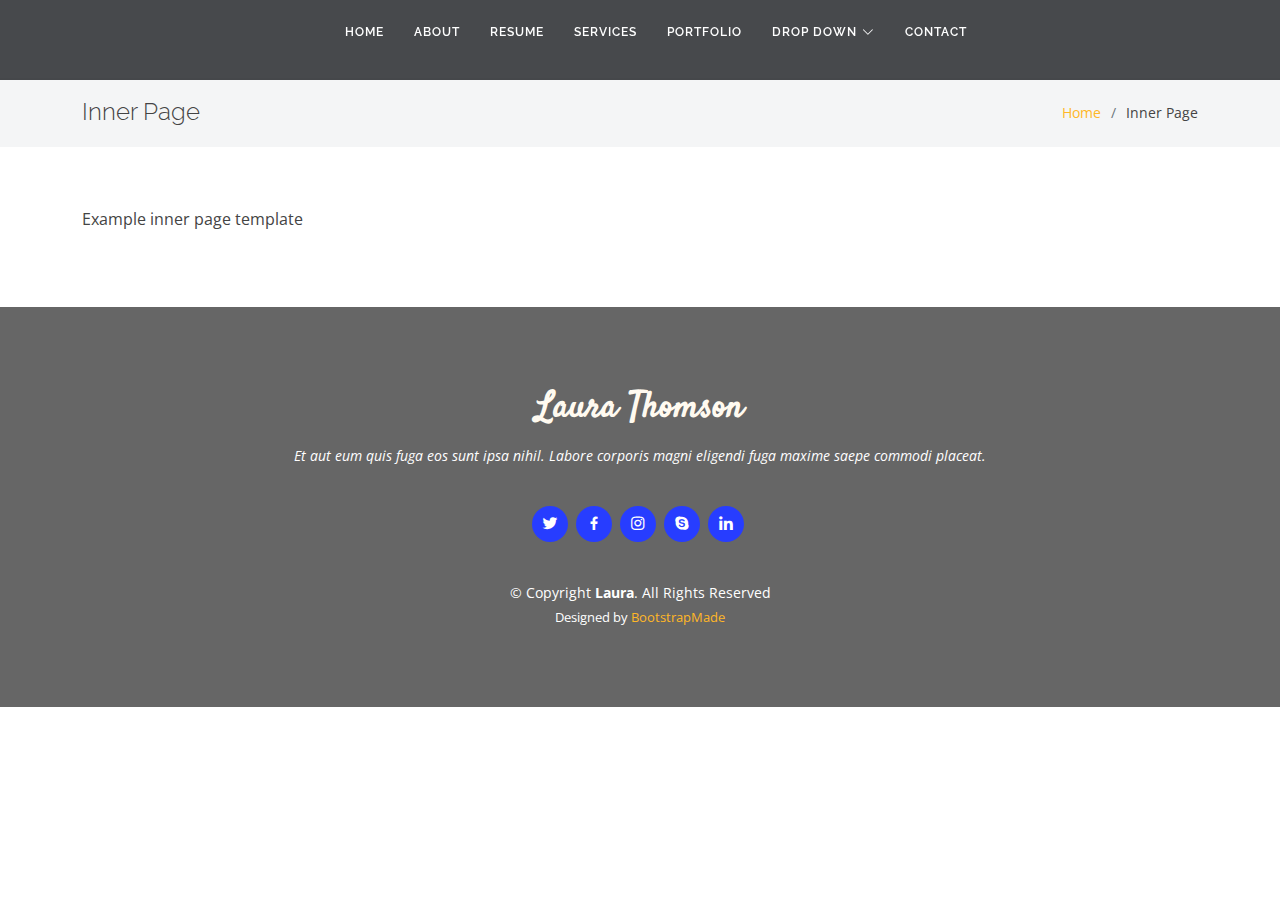
<file: inner-page.html>
<!DOCTYPE html>
<html lang="en">

<head>
  <meta charset="utf-8">
  <meta content="width=device-width, initial-scale=1.0" name="viewport">

  <title>Inner Page - Laura Bootstrap Template</title>
  <meta content="" name="description">
  <meta content="" name="keywords">

  <!-- Favicons -->
  <link href="assets/img/favicon.png" rel="icon">
  <link href="assets/img/apple-touch-icon.png" rel="apple-touch-icon">

  <!-- Google Fonts -->
  <link href="https://fonts.googleapis.com/css?family=Open+Sans:300,300i,400,400i,600,600i,700,700i|Raleway:300,300i,400,400i,500,500i,600,600i,700,700i|Satisfy" rel="stylesheet">

  <!-- Vendor CSS Files -->
  <link href="assets/vendor/bootstrap/css/bootstrap.min.css" rel="stylesheet">
  <link href="assets/vendor/bootstrap-icons/bootstrap-icons.css" rel="stylesheet">
  <link href="assets/vendor/boxicons/css/boxicons.min.css" rel="stylesheet">
  <link href="assets/vendor/glightbox/css/glightbox.min.css" rel="stylesheet">
  <link href="assets/vendor/swiper/swiper-bundle.min.css" rel="stylesheet">

  <!-- Template Main CSS File -->
  <link href="assets/css/style.css" rel="stylesheet">

  <!-- =======================================================
  * Template Name: Laura - v4.10.0
  * Template URL: https://bootstrapmade.com/laura-free-creative-bootstrap-theme/
  * Author: BootstrapMade.com
  * License: https://bootstrapmade.com/license/
  ======================================================== -->
</head>

<body>

  <!-- ======= Header ======= -->
  <header id="header" class="fixed-top d-flex justify-content-center align-items-center ">

    <nav id="navbar" class="navbar">
      <ul>
        <li><a class="nav-link scrollto " href="#hero">Home</a></li>
        <li><a class="nav-link scrollto" href="#about">About</a></li>
        <li><a class="nav-link scrollto" href="#resume">Resume</a></li>
        <li><a class="nav-link scrollto" href="#services">Services</a></li>
        <li><a class="nav-link scrollto " href="#portfolio">Portfolio</a></li>
        <li class="dropdown"><a href="#"><span>Drop Down</span> <i class="bi bi-chevron-down"></i></a>
          <ul>
            <li><a href="#">Drop Down 1</a></li>
            <li class="dropdown"><a href="#"><span>Deep Drop Down</span> <i class="bi bi-chevron-right"></i></a>
              <ul>
                <li><a href="#">Deep Drop Down 1</a></li>
                <li><a href="#">Deep Drop Down 2</a></li>
                <li><a href="#">Deep Drop Down 3</a></li>
                <li><a href="#">Deep Drop Down 4</a></li>
                <li><a href="#">Deep Drop Down 5</a></li>
              </ul>
            </li>
            <li><a href="#">Drop Down 2</a></li>
            <li><a href="#">Drop Down 3</a></li>
            <li><a href="#">Drop Down 4</a></li>
          </ul>
        </li>
        <li><a class="nav-link scrollto" href="#contact">Contact</a></li>
      </ul>
      <i class="bi bi-list mobile-nav-toggle"></i>
    </nav><!-- .navbar -->

  </header><!-- End Header -->

  <main id="main">

    <!-- ======= Breadcrumbs ======= -->
    <section class="breadcrumbs">
      <div class="container">

        <div class="d-flex justify-content-between align-items-center">
          <h2>Inner Page</h2>
          <ol>
            <li><a href="index.html">Home</a></li>
            <li>Inner Page</li>
          </ol>
        </div>

      </div>
    </section><!-- End Breadcrumbs -->

    <section class="inner-page">
      <div class="container">
        <p>
          Example inner page template
        </p>
      </div>
    </section>

  </main><!-- End #main -->

  <!-- ======= Footer ======= -->
  <footer id="footer">
    <div class="container">
      <h3>Laura Thomson</h3>
      <p>Et aut eum quis fuga eos sunt ipsa nihil. Labore corporis magni eligendi fuga maxime saepe commodi placeat.</p>
      <div class="social-links">
        <a href="#" class="twitter"><i class="bx bxl-twitter"></i></a>
        <a href="#" class="facebook"><i class="bx bxl-facebook"></i></a>
        <a href="#" class="instagram"><i class="bx bxl-instagram"></i></a>
        <a href="#" class="google-plus"><i class="bx bxl-skype"></i></a>
        <a href="#" class="linkedin"><i class="bx bxl-linkedin"></i></a>
      </div>
      <div class="copyright">
        &copy; Copyright <strong><span>Laura</span></strong>. All Rights Reserved
      </div>
      <div class="credits">
        <!-- All the links in the footer should remain intact. -->
        <!-- You can delete the links only if you purchased the pro version. -->
        <!-- Licensing information: https://bootstrapmade.com/license/ -->
        <!-- Purchase the pro version with working PHP/AJAX contact form: https://bootstrapmade.com/laura-free-creative-bootstrap-theme/ -->
        Designed by <a href="https://bootstrapmade.com/">BootstrapMade</a>
      </div>
    </div>
  </footer><!-- End Footer -->

  <a href="#" class="back-to-top d-flex align-items-center justify-content-center"><i class="bi bi-arrow-up-short"></i></a>

  <!-- Vendor JS Files -->
  <script src="assets/vendor/purecounter/purecounter_vanilla.js"></script>
  <script src="assets/vendor/bootstrap/js/bootstrap.bundle.min.js"></script>
  <script src="assets/vendor/glightbox/js/glightbox.min.js"></script>
  <script src="assets/vendor/isotope-layout/isotope.pkgd.min.js"></script>
  <script src="assets/vendor/swiper/swiper-bundle.min.js"></script>
  <script src="assets/vendor/waypoints/noframework.waypoints.js"></script>
  <script src="assets/vendor/php-email-form/validate.js"></script>

  <!-- Template Main JS File -->
  <script src="assets/js/main.js"></script>

</body>

</html>
</file>
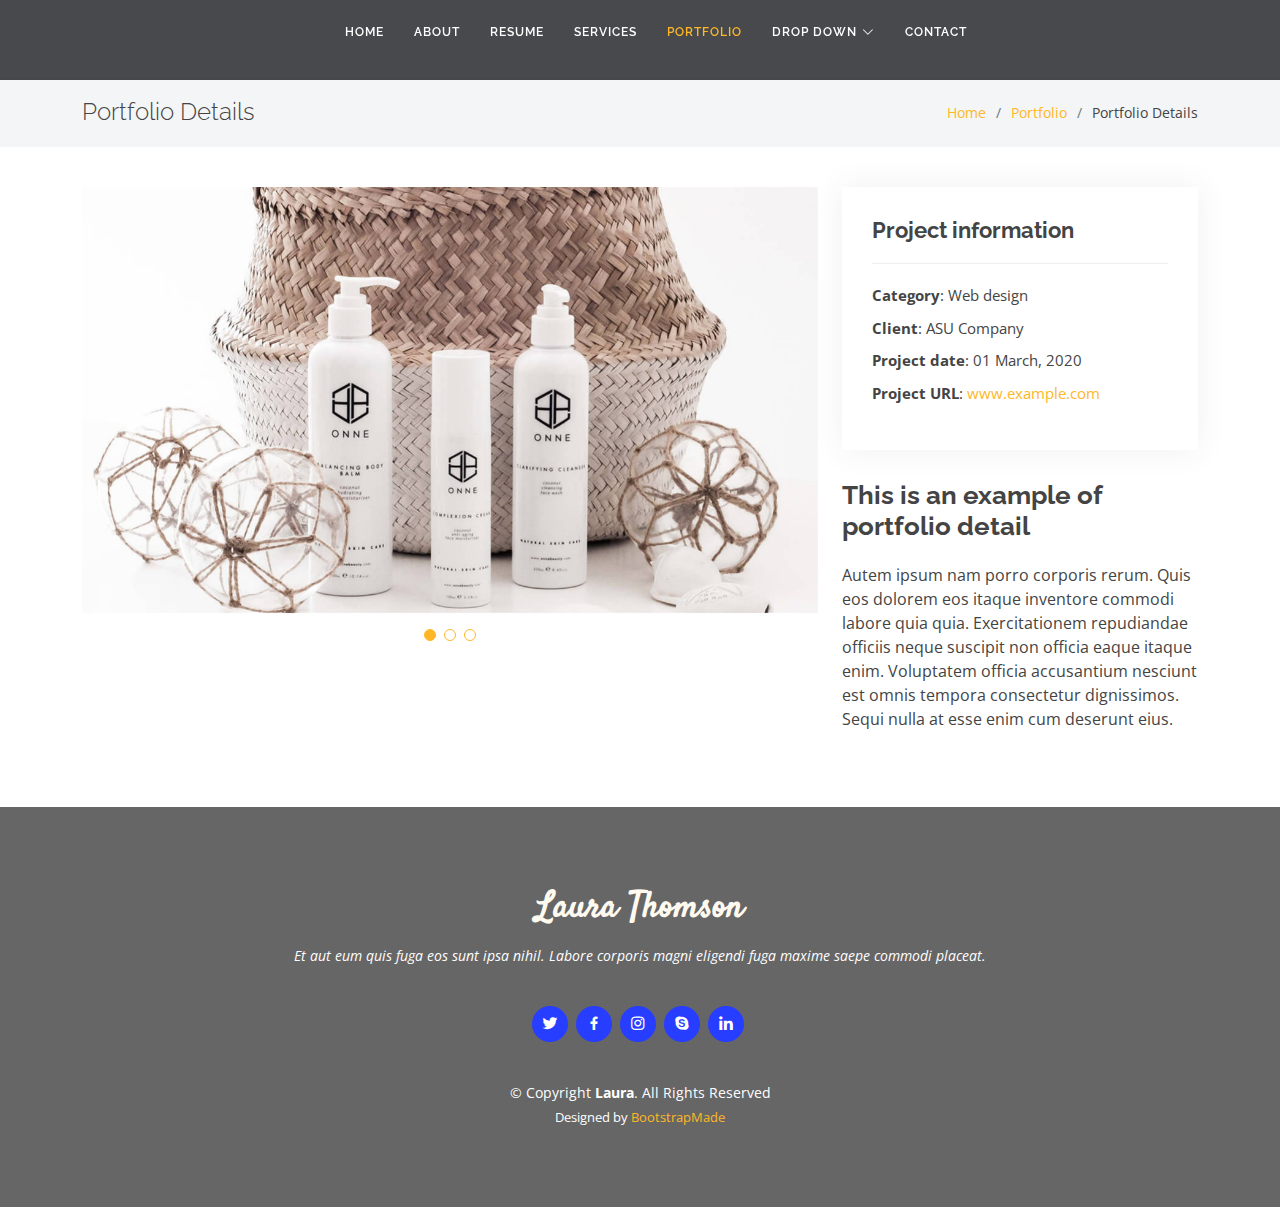
<file: portfolio-details.html>
<!DOCTYPE html>
<html lang="en">

<head>
  <meta charset="utf-8">
  <meta content="width=device-width, initial-scale=1.0" name="viewport">

  <title>Portfolio Details - Laura Bootstrap Template</title>
  <meta content="" name="description">
  <meta content="" name="keywords">

  <!-- Favicons -->
  <link href="assets/img/favicon.png" rel="icon">
  <link href="assets/img/apple-touch-icon.png" rel="apple-touch-icon">

  <!-- Google Fonts -->
  <link href="https://fonts.googleapis.com/css?family=Open+Sans:300,300i,400,400i,600,600i,700,700i|Raleway:300,300i,400,400i,500,500i,600,600i,700,700i|Satisfy" rel="stylesheet">

  <!-- Vendor CSS Files -->
  <link href="assets/vendor/bootstrap/css/bootstrap.min.css" rel="stylesheet">
  <link href="assets/vendor/bootstrap-icons/bootstrap-icons.css" rel="stylesheet">
  <link href="assets/vendor/boxicons/css/boxicons.min.css" rel="stylesheet">
  <link href="assets/vendor/glightbox/css/glightbox.min.css" rel="stylesheet">
  <link href="assets/vendor/swiper/swiper-bundle.min.css" rel="stylesheet">

  <!-- Template Main CSS File -->
  <link href="assets/css/style.css" rel="stylesheet">

  <!-- =======================================================
  * Template Name: Laura - v4.10.0
  * Template URL: https://bootstrapmade.com/laura-free-creative-bootstrap-theme/
  * Author: BootstrapMade.com
  * License: https://bootstrapmade.com/license/
  ======================================================== -->
</head>

<body>

  <!-- ======= Header ======= -->
  <header id="header" class="fixed-top d-flex justify-content-center align-items-center ">

    <nav id="navbar" class="navbar">
      <ul>
        <li><a class="nav-link scrollto " href="#hero">Home</a></li>
        <li><a class="nav-link scrollto" href="#about">About</a></li>
        <li><a class="nav-link scrollto" href="#resume">Resume</a></li>
        <li><a class="nav-link scrollto" href="#services">Services</a></li>
        <li><a class="nav-link scrollto active" href="#portfolio">Portfolio</a></li>
        <li class="dropdown"><a href="#"><span>Drop Down</span> <i class="bi bi-chevron-down"></i></a>
          <ul>
            <li><a href="#">Drop Down 1</a></li>
            <li class="dropdown"><a href="#"><span>Deep Drop Down</span> <i class="bi bi-chevron-right"></i></a>
              <ul>
                <li><a href="#">Deep Drop Down 1</a></li>
                <li><a href="#">Deep Drop Down 2</a></li>
                <li><a href="#">Deep Drop Down 3</a></li>
                <li><a href="#">Deep Drop Down 4</a></li>
                <li><a href="#">Deep Drop Down 5</a></li>
              </ul>
            </li>
            <li><a href="#">Drop Down 2</a></li>
            <li><a href="#">Drop Down 3</a></li>
            <li><a href="#">Drop Down 4</a></li>
          </ul>
        </li>
        <li><a class="nav-link scrollto" href="#contact">Contact</a></li>
      </ul>
      <i class="bi bi-list mobile-nav-toggle"></i>
    </nav><!-- .navbar -->

  </header><!-- End Header -->

  <main id="main">

    <!-- ======= Breadcrumbs Section ======= -->
    <section class="breadcrumbs">
      <div class="container">

        <div class="d-flex justify-content-between align-items-center">
          <h2>Portfolio Details</h2>
          <ol>
            <li><a href="index.html">Home</a></li>
            <li><a href="portfolio.html">Portfolio</a></li>
            <li>Portfolio Details</li>
          </ol>
        </div>

      </div>
    </section><!-- Breadcrumbs Section -->

    <!-- ======= Portfolio Details Section ======= -->
    <section id="portfolio-details" class="portfolio-details">
      <div class="container">

        <div class="row gy-4">

          <div class="col-lg-8">
            <div class="portfolio-details-slider swiper">
              <div class="swiper-wrapper align-items-center">

                <div class="swiper-slide">
                  <img src="assets/img/portfolio/portfolio-details-1.jpg" alt="">
                </div>

                <div class="swiper-slide">
                  <img src="assets/img/portfolio/portfolio-details-2.jpg" alt="">
                </div>

                <div class="swiper-slide">
                  <img src="assets/img/portfolio/portfolio-details-3.jpg" alt="">
                </div>

              </div>
              <div class="swiper-pagination"></div>
            </div>
          </div>

          <div class="col-lg-4">
            <div class="portfolio-info">
              <h3>Project information</h3>
              <ul>
                <li><strong>Category</strong>: Web design</li>
                <li><strong>Client</strong>: ASU Company</li>
                <li><strong>Project date</strong>: 01 March, 2020</li>
                <li><strong>Project URL</strong>: <a href="#">www.example.com</a></li>
              </ul>
            </div>
            <div class="portfolio-description">
              <h2>This is an example of portfolio detail</h2>
              <p>
                Autem ipsum nam porro corporis rerum. Quis eos dolorem eos itaque inventore commodi labore quia quia. Exercitationem repudiandae officiis neque suscipit non officia eaque itaque enim. Voluptatem officia accusantium nesciunt est omnis tempora consectetur dignissimos. Sequi nulla at esse enim cum deserunt eius.
              </p>
            </div>
          </div>

        </div>

      </div>
    </section><!-- End Portfolio Details Section -->

  </main><!-- End #main -->

  <!-- ======= Footer ======= -->
  <footer id="footer">
    <div class="container">
      <h3>Laura Thomson</h3>
      <p>Et aut eum quis fuga eos sunt ipsa nihil. Labore corporis magni eligendi fuga maxime saepe commodi placeat.</p>
      <div class="social-links">
        <a href="#" class="twitter"><i class="bx bxl-twitter"></i></a>
        <a href="#" class="facebook"><i class="bx bxl-facebook"></i></a>
        <a href="#" class="instagram"><i class="bx bxl-instagram"></i></a>
        <a href="#" class="google-plus"><i class="bx bxl-skype"></i></a>
        <a href="#" class="linkedin"><i class="bx bxl-linkedin"></i></a>
      </div>
      <div class="copyright">
        &copy; Copyright <strong><span>Laura</span></strong>. All Rights Reserved
      </div>
      <div class="credits">
        <!-- All the links in the footer should remain intact. -->
        <!-- You can delete the links only if you purchased the pro version. -->
        <!-- Licensing information: https://bootstrapmade.com/license/ -->
        <!-- Purchase the pro version with working PHP/AJAX contact form: https://bootstrapmade.com/laura-free-creative-bootstrap-theme/ -->
        Designed by <a href="https://bootstrapmade.com/">BootstrapMade</a>
      </div>
    </div>
  </footer><!-- End Footer -->

  <a href="#" class="back-to-top d-flex align-items-center justify-content-center"><i class="bi bi-arrow-up-short"></i></a>

  <!-- Vendor JS Files -->
  <script src="assets/vendor/purecounter/purecounter_vanilla.js"></script>
  <script src="assets/vendor/bootstrap/js/bootstrap.bundle.min.js"></script>
  <script src="assets/vendor/glightbox/js/glightbox.min.js"></script>
  <script src="assets/vendor/isotope-layout/isotope.pkgd.min.js"></script>
  <script src="assets/vendor/swiper/swiper-bundle.min.js"></script>
  <script src="assets/vendor/waypoints/noframework.waypoints.js"></script>
  <script src="assets/vendor/php-email-form/validate.js"></script>

  <!-- Template Main JS File -->
  <script src="assets/js/main.js"></script>

</body>

</html>
</file>
<file: assets/css/style.css>
/**
* Template Name: Laura - v4.10.0
* Template URL: https://bootstrapmade.com/laura-free-creative-bootstrap-theme/
* Author: BootstrapMade.com
* License: https://bootstrapmade.com/license/
*/

/*--------------------------------------------------------------
# General
--------------------------------------------------------------*/
body {
  margin: 0;
  padding: 0;
  font-family: "Open Sans", sans-serif;
  color: #444444;
}

a {
  color: #ffb727;
  text-decoration: none;
}

a:hover {
  color: #ffc85a;
  text-decoration: none;
}

h1,
h2,
h3,
h4,
h5,
h6 {
  font-family: "Raleway", sans-serif;
}

/*--------------------------------------------------------------
# Back to top button
--------------------------------------------------------------*/
.back-to-top {
  position: fixed;
  visibility: hidden;
  opacity: 0;
  right: 15px;
  bottom: 15px;
  z-index: 996;
  background: #ffb727;
  width: 40px;
  height: 40px;
  border-radius: 4px;
  transition: all 0.4s;
}

.back-to-top i {
  font-size: 28px;
  color: #fff;
  line-height: 0;
}

.back-to-top:hover {
  background: #ffc550;
  color: #fff;
}

.back-to-top.active {
  visibility: visible;
  opacity: 1;
}

/*--------------------------------------------------------------
# Header
--------------------------------------------------------------*/
#header {
  z-index: 997;
  transition: all 0.5s;
  height: 80px;
  background: rgba(25, 28, 31, 0.8);
}

#header.header-transparent {
  background: transparent;
}

#header.header-scrolled {
  height: 60px;
  background: rgba(25, 28, 31, 0.8);
}

.abc {
  display: flex;
  justify-content: space-between;
  align-items: center;

  padding: 0 20px;

  color: #fff;
}

/*--------------------------------------------------------------
# Navigation Menu
--------------------------------------------------------------*/
/**
* Desktop Navigation 
*/
.navbar {
  padding: 0;
}

.navbar ul {
  /* margin: 0; */
  /* padding: 0; */
  display: flex;
  list-style: none;
  align-items: center;
}

.navbar li {
  position: relative;
}

.navbar a,
.navbar a:focus {
  display: flex;
  align-items: center;
  justify-content: space-between;
  padding: 10px 15px;
  color: #fff;
  white-space: nowrap;
  transition: 0.3s;
  font-size: 12px;
  font-family: "Raleway", sans-serif;
  text-transform: uppercase;
  font-weight: 600;
  letter-spacing: 1px;
}

.navbar a i,
.navbar a:focus i {
  font-size: 12px;
  line-height: 0;
  margin-left: 5px;
}

.navbar a:hover,
.navbar .active,
.navbar .active:focus,
.navbar li:hover>a {
  color: #ffb727;
}

.navbar .dropdown ul {
  display: block;
  position: absolute;
  left: 14px;
  top: calc(100% + 30px);
  margin: 0;
  padding: 10px 0;
  z-index: 99;
  opacity: 0;
  visibility: hidden;
  background: #fff;
  box-shadow: 0px 0px 30px rgba(127, 137, 161, 0.25);
  transition: 0.3s;
  border-radius: 4px;
}

.navbar .dropdown ul li {
  min-width: 200px;
}

.navbar .dropdown ul a {
  padding: 10px 20px;
  font-size: 14px;
  text-transform: none;
  font-weight: 400;
  color: #3b434a;
  letter-spacing: 1px;
}

.navbar .dropdown ul a i {
  font-size: 12px;
}

.navbar .dropdown ul a:hover,
.navbar .dropdown ul .active:hover,
.navbar .dropdown ul li:hover>a {
  color: #ffb727;
}

.navbar .dropdown:hover>ul {
  opacity: 1;
  top: 100%;
  visibility: visible;
}

.navbar .dropdown .dropdown ul {
  top: 0;
  left: calc(100% - 30px);
  visibility: hidden;
}

.navbar .dropdown .dropdown:hover>ul {
  opacity: 1;
  top: 0;
  left: 100%;
  visibility: visible;
}

@media (max-width: 1366px) {
  .navbar .dropdown .dropdown ul {
    left: -90%;
  }

  .navbar .dropdown .dropdown:hover>ul {
    left: -100%;
  }
}

/**
* Mobile Navigation 
*/
.mobile-nav-toggle {
  color: #fff;
  font-size: 28px;
  cursor: pointer;
  display: none;
  line-height: 0;
  transition: 0.5s;
}

@media (max-width: 991px) {
  .mobile-nav-toggle {
    display: block;
  }

  .navbar ul {
    display: none;
  }
}

.navbar-mobile {
  position: fixed;
  overflow: hidden;
  top: 0;
  right: 0;
  left: 0;
  bottom: 0;
  background: rgba(36, 41, 46, 0.9);
  transition: 0.3s;
  z-index: 999;
}

.navbar-mobile .mobile-nav-toggle {
  position: absolute;
  top: 15px;
  right: 15px;
}

.navbar-mobile ul {
  display: block;
  position: absolute;
  top: 55px;
  right: 15px;
  bottom: 15px;
  left: 15px;
  padding: 10px 0;
  border-radius: 10px;
  background-color: #fff;
  overflow-y: auto;
  transition: 0.3s;
}

.navbar-mobile a,
.navbar-mobile a:focus {
  padding: 10px 20px;
  font-size: 14px;
  color: #3b434a;
}

.navbar-mobile a:hover,
.navbar-mobile .active,
.navbar-mobile li:hover>a {
  color: #ffb727;
}

.navbar-mobile .getstarted,
.navbar-mobile .getstarted:focus {
  margin: 15px;
}

.navbar-mobile .dropdown ul {
  position: static;
  display: none;
  margin: 10px 20px;
  padding: 10px 0;
  z-index: 99;
  opacity: 1;
  visibility: visible;
  background: #fff;
  box-shadow: 0px 0px 30px rgba(127, 137, 161, 0.25);
}

.navbar-mobile .dropdown ul li {
  min-width: 200px;
}

.navbar-mobile .dropdown ul a {
  padding: 10px 20px;
}

.navbar-mobile .dropdown ul a i {
  font-size: 12px;
}

.navbar-mobile .dropdown ul a:hover,
.navbar-mobile .dropdown ul .active:hover,
.navbar-mobile .dropdown ul li:hover>a {
  color: #ffb727;
}

.navbar-mobile .dropdown>.dropdown-active {
  display: block;
}

/*--------------------------------------------------------------
# Hero Section
--------------------------------------------------------------*/
#hero {
  width: 100%;
  height: 100vh;
  background: url("https://scontent.fccj1-1.fna.fbcdn.net/v/t1.6435-9/73422580_2411094655677048_9018658837372076032_n.jpg?_nc_cat=104&ccb=1-7&_nc_sid=730e14&_nc_ohc=KCu7rDMU41gAX9a9v4K&tn=pqz_FXhe7id9Swqo&_nc_ht=scontent.fccj1-1.fna&oh=00_AfC5dfS6PO5ZtCgq5FCRnjSCHqDkHFOLx9h7w_EHlK2fIg&oe=63EC7B3F") top right;
  background-size: cover;
  position: relative;
  
}

#hero:before {
  content: "";
  background: rgba(0, 0, 0, 0.65);
  position: absolute;
  bottom: 0;
  top: 0;
  left: 0;
  right: 0;
}

#hero .hero-container {
  position: absolute;
  bottom: 0;
  top: 0;
  left: 0;
  right: 0;
  display: flex;
  justify-content: center;
  align-items: center;
  flex-direction: column;
  padding: 0 15px;
}

#hero h1 {
  margin: 0 0 10px 0;
  font-size: 64px;
  font-family: "Satisfy", serif;
  color: #fff;
}

#hero h2 {
  color: #eee;
  margin-bottom: 50px;
  font-size: 13px;
  font-weight: 500;
  letter-spacing: 1px;
  text-transform: uppercase;
}

#hero .btn-scroll {
  transition: 0.4s;
  color: rgba(255, 255, 255, 0.6);
  animation: up-down 1s ease-in-out infinite alternate-reverse both;
}

#hero .btn-scroll i {
  font-size: 48px;
}

#hero .btn-scroll:hover {
  color: #ffb727;
}

@media (min-width: 100px) {
  #hero {
    background-attachment: fixed;
  }
}

@media (max-width: 575px) {
  #hero h1 {
    font-size: 40px;
  }

  #hero h2 {
    text-align: center;
    margin-bottom: 30px;
  }
}

@-webkit-keyframes up-down {
  0% {
    transform: translateY(5px);
  }

  100% {
    transform: translateY(-5px);
  }
}

@keyframes up-down {
  0% {
    transform: translateY(5px);
  }

  100% {
    transform: translateY(-5px);
  }
}

/*--------------------------------------------------------------
# Sections General
--------------------------------------------------------------*/
section {
  padding: 60px 0;
}

.section-bg {
  background-color: white;
}

.section-title {
  text-align: center;
  padding: 30px 0;
  position: relative;
}

.section-title h2 {
  font-size: 32px;
  font-weight: 700;
  text-transform: uppercase;
  margin-bottom: 20px;
  padding-bottom: 0;
  color: #3b434a;
  position: relative;
  z-index: 2;
}

.section-title span {
  position: absolute;
  top: 30px;
  color: #eef0f2;
  left: 0;
  right: 0;
  z-index: 1;
  font-weight: 700;
  font-size: 52px;
  text-transform: uppercase;
  line-height: 0;
}

.section-title p {
  margin-bottom: 0;
  position: relative;
  z-index: 2;
}

@media (max-width: 575px) {
  .section-title h2 {
    font-size: 28px;
    margin-bottom: 15px;
  }

  .section-title span {
    font-size: 38px;
  }
}

/*--------------------------------------------------------------
# Breadcrumbs
--------------------------------------------------------------*/
.breadcrumbs {
  padding: 20px 0;
  background-color: #f4f5f6;
  min-height: 40px;
  margin-top: 78px;
}

@media (max-width: 992px) {
  .breadcrumbs {
    margin-top: 60px;
  }
}

.breadcrumbs h2 {
  font-size: 24px;
  font-weight: 300;
  margin: 0;
}

@media (max-width: 992px) {
  .breadcrumbs h2 {
    margin: 0 0 10px 0;
  }
}

.breadcrumbs ol {
  display: flex;
  flex-wrap: wrap;
  list-style: none;
  padding: 0;
  margin: 0;
  font-size: 14px;
}

.breadcrumbs ol li+li {
  padding-left: 10px;
}

.breadcrumbs ol li+li::before {
  display: inline-block;
  padding-right: 10px;
  color: #6c757d;
  content: "/";
}

@media (max-width: 768px) {
  .breadcrumbs .d-flex {
    display: block !important;
  }

  .breadcrumbs ol {
    display: block;
  }

  .breadcrumbs ol li {
    display: inline-block;
  }
}

/*--------------------------------------------------------------
# About Me
--------------------------------------------------------------*/
.about .content h3 {
  font-weight: 700;
  font-size: 26px;
  color: #3b434a;
  text-transform: uppercase;
}

.about .content ul {
  list-style: none;
  padding: 0;
}

.about .content ul li {
  margin-bottom: 20px;
  display: flex;
  align-items: center;
}

.about .content ul strong {
  margin-right: 10px;
}

.about .content ul i {
  font-size: 16px;
  margin-right: 5px;
  color: #ffb727;
  line-height: 0;
}

.about .content p:last-child {
  margin-bottom: 0;
}

.about .content .count-box {
  width: 100%;
}

.about .content .count-box i {
  display: block;
  font-size: 36px;
  color: #ffb727;
  float: left;
  line-height: 0;
}

.about .content .count-box span {
  font-size: 36px;
  line-height: 30px;
  display: block;
  font-weight: 700;
  color: #3b434a;
  margin-left: 50px;
}

.about .content .count-box p {
  padding: 15px 0 0 0;
  margin: 0 0 0 50px;
  font-family: "Raleway", sans-serif;
  font-size: 14px;
  color: #5d6a75;
}

.about .content .count-box a {
  font-weight: 600;
  display: block;
  margin-top: 20px;
  color: #5d6a75;
  font-size: 15px;
  font-family: "Satisfy", serif;
  transition: ease-in-out 0.3s;
}

.about .content .count-box a:hover {
  color: #82909c;
}

.about .image {
  background: url("https://scontent.fccj1-1.fna.fbcdn.net/v/t31.18172-8/13495592_971603199626208_8951801834573236021_o.jpg?_nc_cat=104&ccb=1-7&_nc_sid=174925&_nc_ohc=FyI8QJ3XK5MAX_PpGci&tn=pqz_FXhe7id9Swqo&_nc_ht=scontent.fccj1-1.fna&oh=00_AfAKuLv7QZbVinpF-2ao90Hyee9yN1ZsF9j-KYPAvKWe-Q&oe=63E9A4DC") center center no-repeat;
  background-size: cover;
  min-height: 500px;
}

.about .skills-content {
  margin-top: 30px;
}

.about .skills-content .progress {
  height: 60px;
  display: block;
  background: none;
  border-radius: 0;
}

.about .skills-content .progress .skill {
  padding: 10px 0;
  margin: 0 0 6px 0;
  text-transform: uppercase;
  display: block;
  font-weight: 700;
  font-family: "Raleway", sans-serif;
  color: #3b434a;
}

.about .skills-content .progress .skill .val {
  float: right;
  font-style: normal;
}

.about .skills-content .progress-bar-wrap {
  background: #e6e8eb;
}

.about .skills-content .progress-bar {
  width: 1px;
  height: 10px;
  transition: 0.9s;
  background-color: #18d26e;
}

/*--------------------------------------------------------------
# My Resume
--------------------------------------------------------------*/
.resume .resume-title {
  font-size: 26px;
  font-weight: 700;
  margin-top: 20px;
  margin-bottom: 20px;
  color: #3b454a;
}

.resume .resume-item {
  padding: 0 0 20px 20px;
  margin-top: -2px;
  border-left: 2px solid #82909c;
  position: relative;
}

.resume .resume-item h4 {
  line-height: 18px;
  font-size: 16px;
  font-weight: 700;
  text-transform: uppercase;
  color: #ffb727;
  margin-bottom: 10px;
}

.resume .resume-item h5 {
  font-size: 16px;
  background: #eef0f2;
  padding: 5px 15px;
  display: inline-block;
  font-weight: 600;
  margin-bottom: 10px;
}

.resume .resume-item ul {
  padding-left: 20px;
}

.resume .resume-item ul li {
  padding-bottom: 10px;
}

.resume .resume-item:last-child {
  padding-bottom: 0;
}

.resume .resume-item::before {
  content: "";
  position: absolute;
  width: 16px;
  height: 16px;
  border-radius: 50px;
  left: -9px;
  top: 0;
  background: #fff;
  border: 2px solid #82909c;
}

/*--------------------------------------------------------------
# My Services
--------------------------------------------------------------*/

.services .icon-box {
  padding: 30px;
  position: relative;
  overflow: hidden;
  background: rgb(222, 227, 227);
  box-shadow: 0 10px 29px 0 rgba(68, 88, 144, 0.1);
  transition: all 0.3s ease-in-out;
  text-align: center;
  border: 1px solid rgb(15, 14, 14);
}

.services .icon {
  margin: 0 auto 20px auto;
  padding-top: 17px;
  display: inline-block;
  text-align: center;
  border-radius: 50%;
  width: 72px;
  height: 72px;
  background: #fff4df;
}

.services .icon i {
  font-size: 36px;
  line-height: 1;
  color: #ffb727;
}

.services .title {
  font-weight: 700;
  margin-bottom: 15px;
  font-size: 18px;
}

.services .title a {
  color: #111;
  transition: 0.3s;
}

.services .description {
  font-size: 15px;
  line-height: 28px;
  margin-bottom: 0;
}

.services .icon-box:hover {
  border-color: #ffb727;
}

.services .icon-box:hover .title a {
  color: #ffb727;
}

/*--------------------------------------------------------------
# Testimonials
--------------------------------------------------------------*/
.testimonials {
  padding: 80px 0;
  background: url("../img/testimonials-bg.jpg") no-repeat;
  background-position: center center;
  background-size: cover;
  position: relative;
}

.testimonials::before {
  content: "";
  position: absolute;
  left: 0;
  right: 0;
  top: 0;
  bottom: 0;
  background: rgba(14, 16, 17, 0.7);
}

.testimonials .section-header {
  margin-bottom: 40px;
}

.testimonials .testimonials-carousel,
.testimonials .testimonials-slider {
  overflow: hidden;
}

.testimonials .testimonial-item {
  text-align: center;
  color: #fff;
}

.testimonials .testimonial-item .testimonial-img {
  width: 100px;
  border-radius: 50%;
  border: 6px solid rgba(255, 255, 255, 0.15);
  margin: 0 auto;
}

.testimonials .testimonial-item h3 {
  font-size: 20px;
  font-weight: bold;
  margin: 10px 0 5px 0;
  color: #fff;
}

.testimonials .testimonial-item h4 {
  font-size: 14px;
  color: #ddd;
  margin: 0 0 15px 0;
}

.testimonials .testimonial-item .quote-icon-left,
.testimonials .testimonial-item .quote-icon-right {
  color: rgba(255, 255, 255, 0.4);
  font-size: 26px;
}

.testimonials .testimonial-item .quote-icon-left {
  display: inline-block;
  left: -5px;
  position: relative;
}

.testimonials .testimonial-item .quote-icon-right {
  display: inline-block;
  right: -5px;
  position: relative;
  top: 10px;
}

.testimonials .testimonial-item p {
  font-style: italic;
  margin: 0 auto 15px auto;
  color: #eee;
}

.testimonials .swiper-pagination {
  margin-top: 20px;
  position: relative;
}

.testimonials .swiper-pagination .swiper-pagination-bullet {
  width: 12px;
  height: 12px;
  opacity: 1;
  background-color: rgba(255, 255, 255, 0.4);
}

.testimonials .swiper-pagination .swiper-pagination-bullet-active {
  background-color: #ffb727;
}

@media (min-width: 992px) {
  .testimonials .testimonial-item p {
    width: 80%;
  }
}

/*--------------------------------------------------------------
# My Portfolio
--------------------------------------------------------------*/
.portfolio #portfolio-flters {
  list-style: none;
  margin-bottom: 20px;
}

.portfolio #portfolio-flters li {
  cursor: pointer;
  display: inline-block;
  margin: 0 10px 10px 10px;
  font-size: 12px;
  font-weight: 600;
  line-height: 1;
  padding: 7px 5px;
  text-transform: uppercase;
  color: #444444;
  transition: all 0.3s ease-in-out;
  border: 2px solid #fff;
}

.portfolio #portfolio-flters li:hover,
.portfolio #portfolio-flters li.filter-active {
  color: #f3a200;
  border-color: #ffb727;
}

.portfolio .portfolio-item {
  margin-bottom: 30px;
}

.portfolio .portfolio-item .portfolio-img {
  overflow: hidden;
}

.portfolio .portfolio-item .portfolio-img img {
  transition: all 0.8s ease-in-out;
}

.portfolio .portfolio-item .portfolio-info {
  opacity: 0;
  position: absolute;
  left: 15px;
  bottom: 0;
  z-index: 3;
  right: 15px;
  transition: all ease-in-out 0.3s;
  background: rgba(0, 0, 0, 0.5);
  padding: 10px 15px;
}

.portfolio .portfolio-item .portfolio-info h4 {
  font-size: 18px;
  color: #fff;
  font-weight: 600;
  color: #fff;
  margin-bottom: 0px;
}

.portfolio .portfolio-item .portfolio-info p {
  color: rgba(255, 255, 255, 0.8);
  font-size: 14px;
  margin-bottom: 0;
}

.portfolio .portfolio-item .portfolio-info .preview-link,
.portfolio .portfolio-item .portfolio-info .details-link {
  position: absolute;
  right: 40px;
  font-size: 24px;
  top: calc(50% - 18px);
  color: #fff;
  transition: 0.3s;
}

.portfolio .portfolio-item .portfolio-info .preview-link:hover,
.portfolio .portfolio-item .portfolio-info .details-link:hover {
  color: #ffc041;
}

.portfolio .portfolio-item .portfolio-info .details-link {
  right: 10px;
}

.portfolio .portfolio-item:hover .portfolio-img img {
  transform: scale(1.2);
}

.portfolio .portfolio-item:hover .portfolio-info {
  opacity: 1;
}

/*--------------------------------------------------------------
# Portfolio Details
--------------------------------------------------------------*/
.portfolio-details {
  padding-top: 40px;
}

.portfolio-details .portfolio-details-slider img {
  width: 100%;
}

.portfolio-details .portfolio-details-slider .swiper-pagination {
  margin-top: 20px;
  position: relative;
}

.portfolio-details .portfolio-details-slider .swiper-pagination .swiper-pagination-bullet {
  width: 12px;
  height: 12px;
  background-color: #fff;
  opacity: 1;
  border: 1px solid #ffb727;
}

.portfolio-details .portfolio-details-slider .swiper-pagination .swiper-pagination-bullet-active {
  background-color: #ffb727;
}

.portfolio-details .portfolio-info {
  padding: 30px;
  box-shadow: 0px 0 30px rgba(59, 67, 74, 0.08);
}

.portfolio-details .portfolio-info h3 {
  font-size: 22px;
  font-weight: 700;
  margin-bottom: 20px;
  padding-bottom: 20px;
  border-bottom: 1px solid #eee;
}

.portfolio-details .portfolio-info ul {
  list-style: none;
  padding: 0;
  font-size: 15px;
}

.portfolio-details .portfolio-info ul li+li {
  margin-top: 10px;
}

.portfolio-details .portfolio-description {
  padding-top: 30px;
}

.portfolio-details .portfolio-description h2 {
  font-size: 26px;
  font-weight: 700;
  margin-bottom: 20px;
}

.portfolio-details .portfolio-description p {
  padding: 0;
}

/*--------------------------------------------------------------
# Pricing
--------------------------------------------------------------*/
.pricing .box {
  padding: 20px;
  background: #fff;
  text-align: center;
  box-shadow: 0px 0px 4px rgba(0, 0, 0, 0.12);
  border-radius: 5px;
  position: relative;
  overflow: hidden;
}

.pricing h3 {
  font-weight: 400;
  margin: -20px -20px 20px -20px;
  padding: 20px 15px;
  font-size: 16px;
  font-weight: 600;
  color: #777777;
  background: #f8f8f8;
}

.pricing h4 {
  font-size: 36px;
  color: #ffb727;
  font-weight: 600;
  font-family: "Open Sans", sans-serif;
  margin-bottom: 20px;
}

.pricing h4 sup {
  font-size: 20px;
  top: -12px;
  left: -3px;
}

.pricing h4 span {
  color: #bababa;
  font-size: 16px;
  font-weight: 300;
}

.pricing ul {
  padding: 0;
  list-style: none;
  color: #444444;
  text-align: center;
  line-height: 20px;
  font-size: 14px;
}

.pricing ul li {
  padding-bottom: 16px;
}

.pricing ul i {
  color: #ffb727;
  font-size: 18px;
  padding-right: 4px;
}

.pricing ul .na {
  color: #ccc;
  text-decoration: line-through;
}

.pricing .btn-wrap {
  margin: 20px -20px -20px -20px;
  padding: 20px 15px;
  background: #f8f8f8;
  text-align: center;
}

.pricing .btn-buy {
  background: #ffb727;
  display: inline-block;
  padding: 8px 35px;
  border-radius: 4px;
  color: #fff;
  transition: none;
  font-size: 14px;
  font-weight: 400;
  font-family: "Raleway", sans-serif;
  font-weight: 600;
  transition: 0.3s;
}

.pricing .btn-buy:hover {
  background: #ffc85a;
}

.pricing .featured h3 {
  color: #fff;
  background: #ffb727;
}

.pricing .advanced {
  width: 200px;
  position: absolute;
  top: 18px;
  right: -68px;
  transform: rotate(45deg);
  z-index: 1;
  font-size: 14px;
  padding: 1px 0 3px 0;
  background: #ffb727;
  color: #fff;
}

/*--------------------------------------------------------------
# Contact Me
--------------------------------------------------------------*/
.contact .info-box {
  color: #444444;
  text-align: center;
  box-shadow: 0 0 30px rgba(214, 215, 216, 0.6);
  padding: 20px 0 30px 0;
}

.contact .info-box i.bx {
  font-size: 24px;
  color: #ffb727;
  border-radius: 50%;
  padding: 15px;
  background: #fff6e4;
}

.contact .info-box h3 {
  font-size: 20px;
  color: #777777;
  font-weight: 700;
  margin: 10px 0;
}

.contact .info-box p {
  padding: 0;
  line-height: 24px;
  font-size: 14px;
  margin-bottom: 0;
}

.contact .social-links {
  margin-top: 15px;
  display: flex;
  justify-content: center;
}

.contact .social-links a {
  font-size: 18px;
  display: inline-block;
  color: #687683;
  line-height: 1;
  margin: 0 8px;
  transition: 0.3s;
  padding: 14px;
  border-radius: 50px;
  border: 1px solid #dde1e4;
}

.contact .social-links a:hover {
  color: #fff;
  border-color: #ffb727;
  background: #ffb727;
}

.contact .php-email-form {
  box-shadow: 0 0 30px rgba(214, 215, 216, 0.6);
  padding: 27px;
}

.contact .php-email-form .validate {
  display: none;
  color: red;
  margin: 0 0 15px 0;
  font-weight: 400;
  font-size: 13px;
}

.contact .php-email-form .error-message {
  display: none;
  color: #fff;
  background: #ed3c0d;
  text-align: left;
  padding: 15px;
  font-weight: 600;
}

.contact .php-email-form .error-message br+br {
  margin-top: 25px;
}

.contact .php-email-form .sent-message {
  display: none;
  color: #fff;
  background: #18d26e;
  text-align: center;
  padding: 15px;
  font-weight: 600;
}

.contact .php-email-form .loading {
  display: none;
  background: #fff;
  text-align: center;
  padding: 15px;
}

.contact .php-email-form .loading:before {
  content: "";
  display: inline-block;
  border-radius: 50%;
  width: 24px;
  height: 24px;
  margin: 0 10px -6px 0;
  border: 3px solid #18d26e;
  border-top-color: #eee;
  -webkit-animation: animate-loading 1s linear infinite;
  animation: animate-loading 1s linear infinite;
}

.contact .php-email-form input,
.contact .php-email-form textarea {
  border-radius: 0;
  box-shadow: none;
  font-size: 14px;
}

.contact .php-email-form input::focus,
.contact .php-email-form textarea::focus {
  background-color: #ffb727;
}

.contact .php-email-form input {
  padding: 10px 15px;
}

.contact .php-email-form textarea {
  padding: 12px 15px;
}

.contact .php-email-form button[type=submit] {
  background: #278cff;
  border: 0;
  padding: 10px 24px;
  color: #fff;
  transition: 0.4s;
  border-radius: 5px;
}

.contact .php-email-form button[type=submit]:hover {
  background: #ffc85a;
}

@-webkit-keyframes animate-loading {
  0% {
    transform: rotate(0deg);
  }

  100% {
    transform: rotate(360deg);
  }
}

@keyframes animate-loading {
  0% {
    transform: rotate(0deg);
  }

  100% {
    transform: rotate(360deg);
  }
}

/*--------------------------------------------------------------
# Footer
--------------------------------------------------------------*/
#footer {
  background: url("") top center no-repeat;
  background-size: cover;
  color: #fff;
  font-size: 14px;
  text-align: center;
  padding: 80px 0;
  position: relative;
}

#footer::before {
  content: "";
  position: absolute;
  left: 0;
  right: 0;
  top: 0;
  bottom: 0;
  background: rgba(0, 0, 0, 0.6);
}

#footer .container {
  position: relative;
}

#footer h3 {
  font-size: 36px;
  font-weight: 700;
  color: floralwhite;
  position: relative;
  font-family: "Satisfy", serif;
  padding: 0;
  margin: 0 0 15px 0;
}

#footer p {
  font-size: 15;
  font-style: italic;
  padding: 0;
  margin: 0 0 40px 0;
}

#footer .social-links {
  margin: 0 0 40px 0;
}

#footer .social-links a {
  font-size: 18px;
  display: inline-block;
  background: #273dff;
  color: #fff;
  line-height: 1;
  padding: 8px 0;
  margin-right: 4px;
  border-radius: 50%;
  text-align: center;
  width: 36px;
  height: 36px;
  transition: 0.3s;
}

#footer .social-links a:hover {
  background: #f3a200;
  color: #fff;
  text-decoration: none;
}

#footer .copyright {
  margin: 0 0 5px 0;
}

#footer .credits {
  font-size: 13px;
}
</file>
